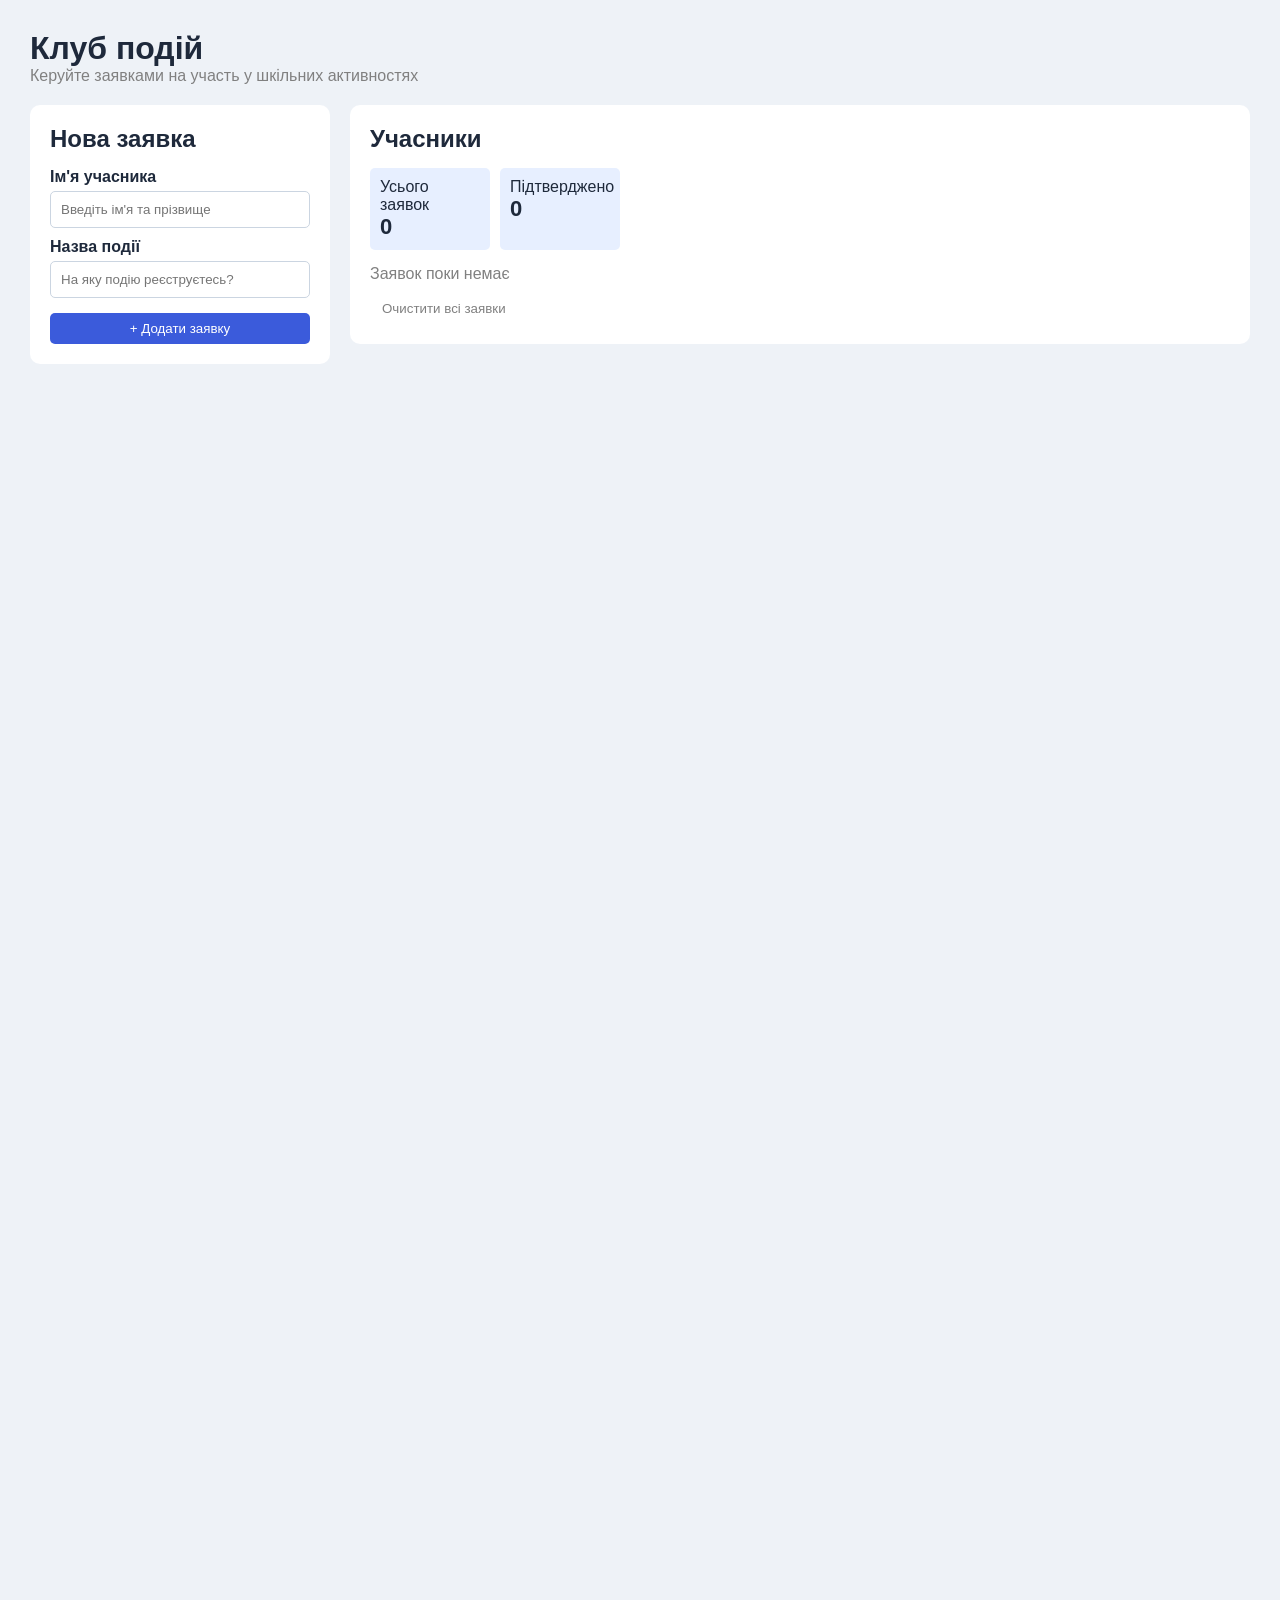
<file: pair_13/index.html>
<!DOCTYPE html>
<html lang="uk">
<head>
    <meta charset="UTF-8">
    <meta name="viewport" content="width=device-width, initial-scale=1.0">
    <title>Клуб подій</title>
    <link rel="stylesheet" href="style.css">
</head>
<body>
<header>
    <h1>Клуб подій</h1>
    <p>Керуйте заявками на участь у шкільних активностях</p>
</header>
<main class="app">
    <section class="block form-block">
        <h2>Нова заявка</h2>
        <label for="nameInput">Ім'я учасника</label>
        <input id="nameInput" type="text" placeholder="Введіть ім'я та прізвище">

        <label for="eventInput">Назва події</label>
        <input id="eventInput" type="text" placeholder="На яку подію реєструєтесь?">

        <p id="error" class="error hidden">Заповніть обидва поля!</p>
        <button id="addButton" type="button">+ Додати заявку</button>
    </section>

    <section class="block list-block">
        <h2>Учасники</h2>
        <div class="stats">
            <div class="stat">
                <p>Усього заявок</p>
                <strong id="totalCounter">0</strong>
            </div>
            <div class="stat">
                <p>Підтверджено</p>
                <strong id="confirmedCounter">0</strong>
            </div>
        </div>
        <p id="emptyText">Заявок поки немає</p>
        <ul id="requestList"></ul>
        <button id="clearButton" type="button" class="clear-btn">Очистити всі заявки</button>
    </section>
</main>
<div class="spacer"></div>
<script src="script.js"></script>
</body>
</html>
</file>
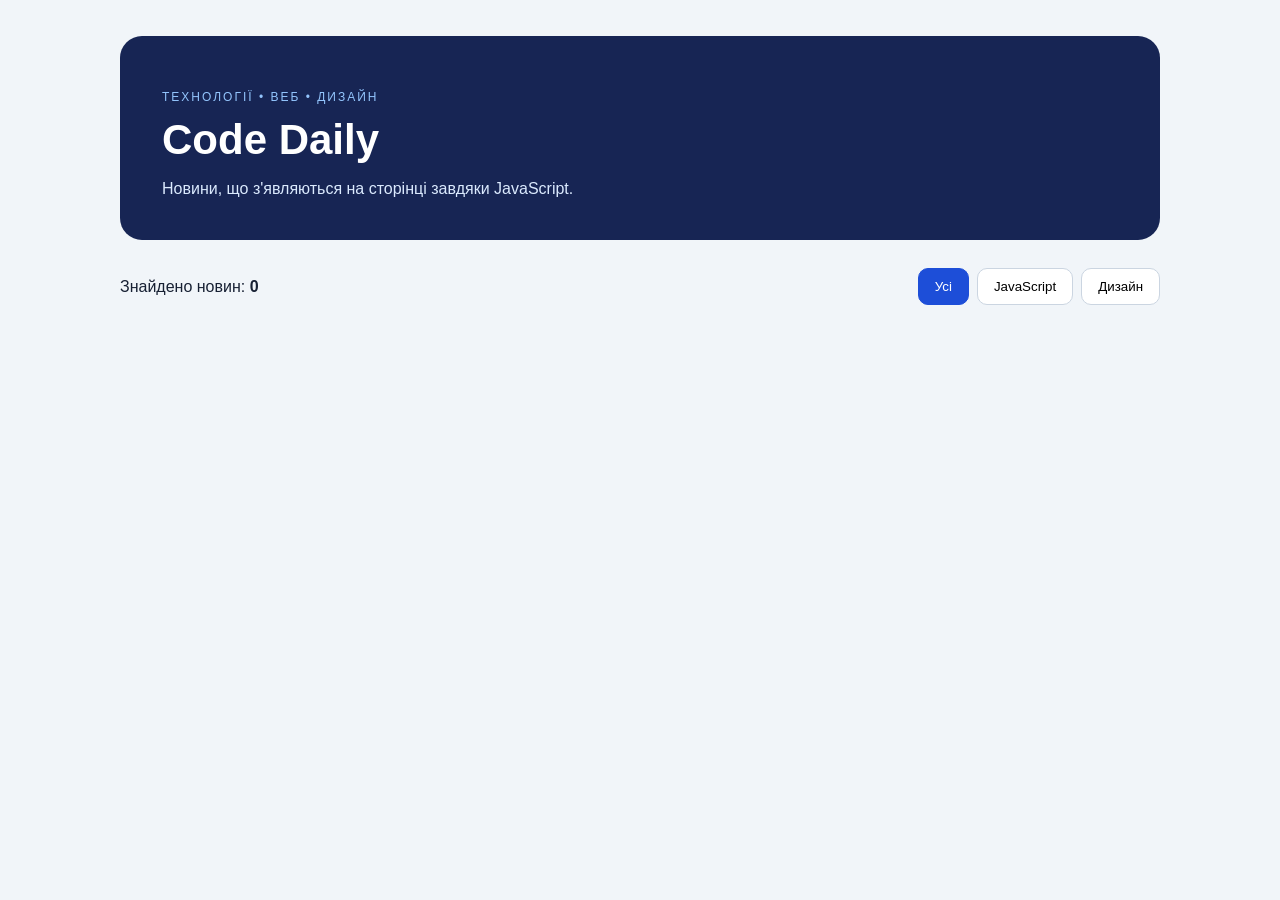
<file: pr_14/index.html>
<!DOCTYPE html>
<html lang="en">
<head>
    <meta charset="UTF-8">
    <title>Title</title>
    <link rel="stylesheet" href="style.css">
</head>
<body>
<main class="page">
    <header class="hero">
        <p class="eyebrow">ТЕХНОЛОГІЇ &bull; ВЕБ &bull; ДИЗАЙН</p>
        <h1>Code Daily</h1>
        <p class="subtitle">Новини, що з'являються на сторінці завдяки JavaScript.</p>
    </header>

    <div class="toolbar">
        <p class="counter">Знайдено новин: <strong id="news-count">0</strong></p>
        <div class="filters" aria-label="Фільтр новин">
            <button id="show-all" class="filter-btn active" type="button">Усі</button>
            <button id="show-js" class="filter-btn" type="button">JavaScript</button>
            <button id="show-design" class="filter-btn" type="button">Дизайн</button>
        </div>
    </div>

    <section id="news-list" class="news-grid" aria-label="Стрічка новин"></section>
</main>


<script src="script.js"></script>
</body>
</file>
<file: pair_13/style.css>
*{
    box-sizing: border-box;
    margin: 0;
    padding: 0;
    list-style: none;
}
body{
    font-family: sans-serif;
    background: #eef2f7;
    color: #1e293b;
    padding: 30px;
}
header{
    margin-bottom: 20px;
}
header p{
    color: gray;
}
.app{
    display: flex;
    gap: 20px;
    align-items: flex-start;
}
.block{
    background: white;
    padding: 20px;
    border-radius: 10px;
}
.form-block{
    width: 300px;
}
.list-block{
    flex: 1;
}
h2{
    margin-bottom: 15px;
}
label{
    display: block;
    margin: 10px 0 5px;
    font-weight: bold;
}
input{
    width: 100%;
    padding: 10px;
    border: 1px solid #cbd5e1;
    border-radius: 5px;
}
button{
    padding: 8px 12px;
    border: none;
    border-radius: 5px;
    cursor: pointer;
}
button:hover{
    opacity: 0.7;
}
#addButton{
    width: 100%;
    margin-top: 15px;
    background: #3b5bdb;
    color: white;
}
.error{
    margin-top: 10px;
    color: #e74c3c;
}
.hidden{
    display: none;
}
.stats{
    display: flex;
    gap: 10px;
    margin-bottom: 15px;
}
.stat{
    background: #e7efff;
    padding: 10px;
    border-radius: 5px;
    width: 120px;
}
.stat strong{
    font-size: 22px;
}
#emptyText{
    color: gray;
    margin-bottom: 10px;
}
.request{
    display: flex;
    align-items: center;
    gap: 10px;
    padding: 10px;
    margin-bottom: 10px;
    border: 1px solid #cbd5e1;
    border-radius: 8px;
}
.request.confirmed{
    border-color: #2f9e44;
    background: #f4fbf6;
}
.info{
    flex: 1;
}
.info p{
    color: gray;
    font-size: 14px;
}
.status{
    display: inline-block;
    margin-top: 5px;
    padding: 2px 8px;
    border-radius: 10px;
    font-size: 12px;
    background: #fff1d6;
    color: #b06a00;
}
.confirmed .status{
    background: #d3f9d8;
    color: #2f9e44;
}
.confirm-btn{
    background: #e7efff;
    color: #3b5bdb;
}
.delete-btn{
    background: #ffe3e3;
    color: #e03131;
}
.clear-btn{
    background: none;
    color: gray;
}
.spacer{
    height: 5000px;
}
.surprise{
    display: block;
    max-width: 100%;
}
.scroll-hint{
    margin-bottom: 10px;
    font-weight: bold;
    color: #3b5bdb;
}
</file>
<file: pr_14/style.css>
* {
    box-sizing: border-box;
}
body {
    margin: 0;
    background: #f1f5f9;
    color: #172033;
    font-family: Arial, sans-serif;
}
.page {
    max-width: 1080px;
    margin: 0 auto;
    padding: 36px 20px 60px;
}
.hero {
    padding: 42px;
    border-radius: 22px;
    color: white;
    background: #172554;
}
.eyebrow {
    color: #93c5fd;
    font-size: 12px;
    letter-spacing: 2px;}
h1 {
    margin: 12px 0;
    font-size: 42px;
}
.subtitle {
    margin-bottom: 0;
    color: #dbeafe;
}
.toolbar {
    display: flex;
    justify-content: space-between;
    align-items: center;
    flex-wrap: wrap;
    gap: 12px;
    margin: 28px 0 18px;
}
.counter {
    margin: 0;
}
.filters {
    display: flex;
    gap: 8px;
    flex-wrap: wrap;
}
.filter-btn {
    padding: 10px 16px;
    border: 1px solid #cbd5e1;
    border-radius: 10px;
    background: white;
    cursor: pointer;
}
.filter-btn.active {
    background: #1d4ed8;
    color: white;
    border-color: #1d4ed8; }
.news-grid { display: flex;
    flex-wrap: wrap;
    gap: 16px;
}
.news-card {
    flex: 1 1 280px;
    padding: 22px;
    background: white;
    border: 1px solid #e2e8f0;
    border-radius: 16px;
}
.news-card h2 {
    margin: 16px 0 10px;
    font-size: 21px; }
.news-card p {
    color: #475569;
    line-height: 1.55;
}
.news-card small {
    color: #64748b;
}
.tag {
    display: inline-block;
    border-radius: 30px;
    padding: 6px 10px;
    background: #dbeafe;
    color: #1e40af;
    font-size: 12px;
    font-weight: bold;
}
</file>
